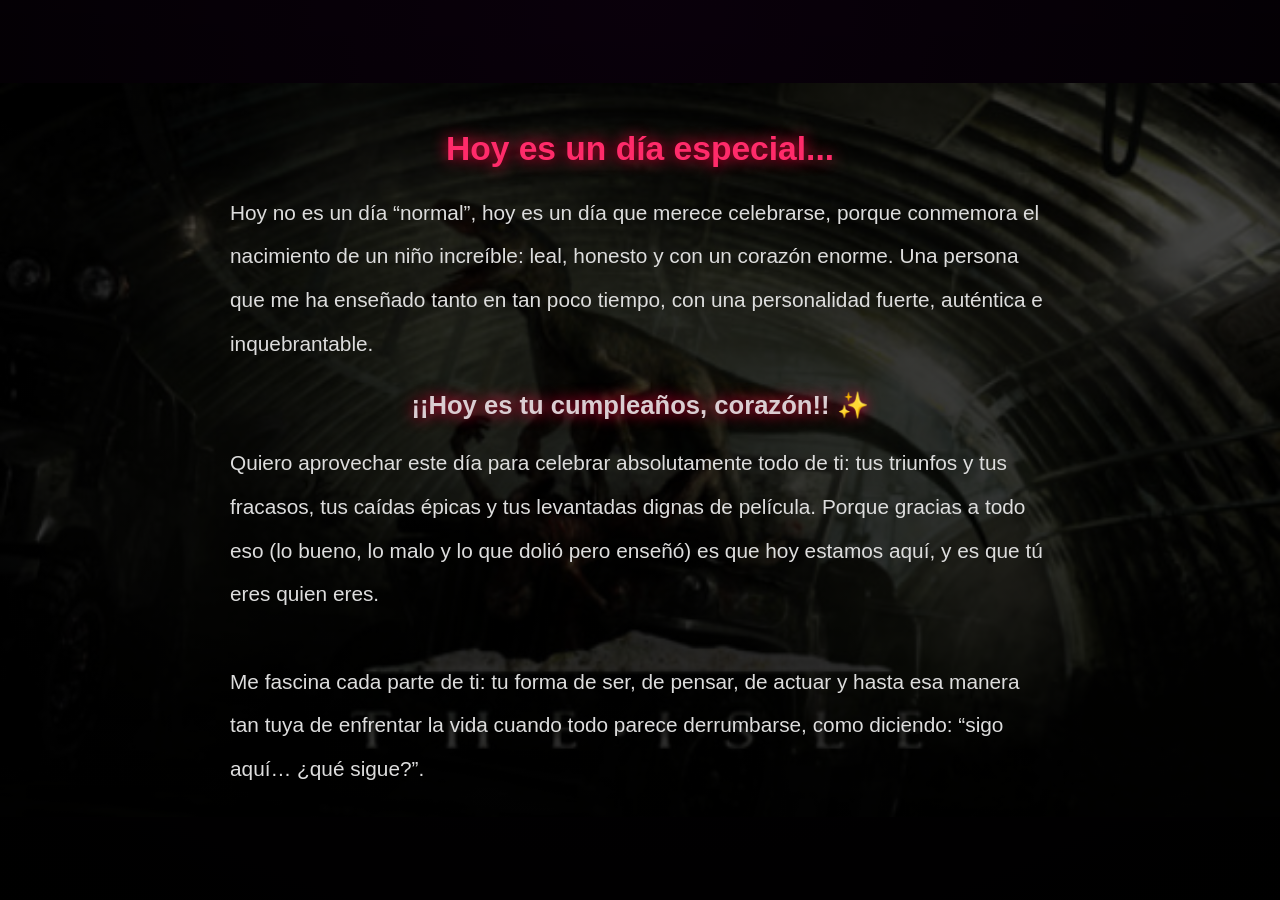
<file: Cumple/index.html>
<!DOCTYPE html>
<html lang="es">
<head>
  <meta charset="UTF-8" />
  <title>Feliz cumpleaños amor mio 💕</title>
  <link rel="stylesheet" href="styles.css">
</head>

<body class="inicio">
  <div class="carta" id="carta">

    <h1>Hoy es un día especial...</h1>

    <p>
      Hoy no es un día “normal”, hoy es un día que merece celebrarse,
      porque conmemora el nacimiento de un niño increíble: leal, honesto y con un corazón enorme.
      Una persona que me ha enseñado tanto en tan poco tiempo, con una personalidad fuerte,
      auténtica e inquebrantable.
    </p>

    <h2>¡¡Hoy es tu cumpleaños, corazón!! ✨</h2>

    <p>
      Quiero aprovechar este día para celebrar absolutamente todo de ti: tus triunfos y tus fracasos,
      tus caídas épicas y tus levantadas dignas de película.
      Porque gracias a todo eso (lo bueno, lo malo y lo que dolió pero enseñó)
      es que hoy estamos aquí, y es que tú eres quien eres.
      <br><br>
      Me fascina cada parte de ti: tu forma de ser, de pensar, de actuar
      y hasta esa manera tan tuya de enfrentar la vida cuando todo parece derrumbarse,
      como diciendo: “sigo aquí… ¿qué sigue?”.
      <br><br>
      Estoy increíblemente orgullosa de ti, más de lo que imaginas.
      Gracias por el tiempo que me das, por tu paciencia infinita,
      por cada risa compartida y cada momento juntos.
      <br><br>
      Gracias por cuidarme de una forma tan sutil, pero tan firme;
      por hacerme sentir segura, querida y feliz.
      Gracias por ser tú, por existir, por ser fuerte,
      por apoyarme y por motivarme a ser una mejor persona.
      <br><br>
      Gracias por todo, mi niño 🌕✨
    </p>

    <div class="galeria">
      <a href="darksouls.html">
        <img src="1.png" alt="Dark Souls">
      </a>
      <a href="valo.html" target="_blank">
        <img src="2.png" alt="Valorant">
      </a>
      <a href="shadow.html" target="_blank">
        <img src="finfond.png" alt="Shadow">
      </a>
    </div>

    <p>
      Cada imagen es una sorpresa hecha con mucho cariño para ti,
      espero que te gusten 🤭🤍.
    </p>

    <div class="secreto" onclick="mostrarSecreto()">
      ▸ Abre aquí corazón, hay un mensaje secreto para ti 💌
      <span id="mensajeSecreto">
        <br><br>
        Eres la forma más bonita que tuvo Dios para decirme "valio la pena todo lo que paso, él cuidara de ti y te hara feliz y tú cuidaras de él".
        <br><br>
        Darling, espero que te guste tu regalito.
        Cada detalle fue hecho pensando en ti y en tus gustos.
        Disfruta mucho tu día y recuerda que siempre que te sientas solo
        y voltees hacia atrás, ahí estaré para recordarte
        que eres el mejor en todo lo que te propones
        y que estoy profundamente orgullosa de ti.
      </span>
    </div>

    <div class="firma">
      — Tu novia que te ama ❤️.
    </div>
  </div>
  <script src="script.js"></script>
</body>
</html>
</file>
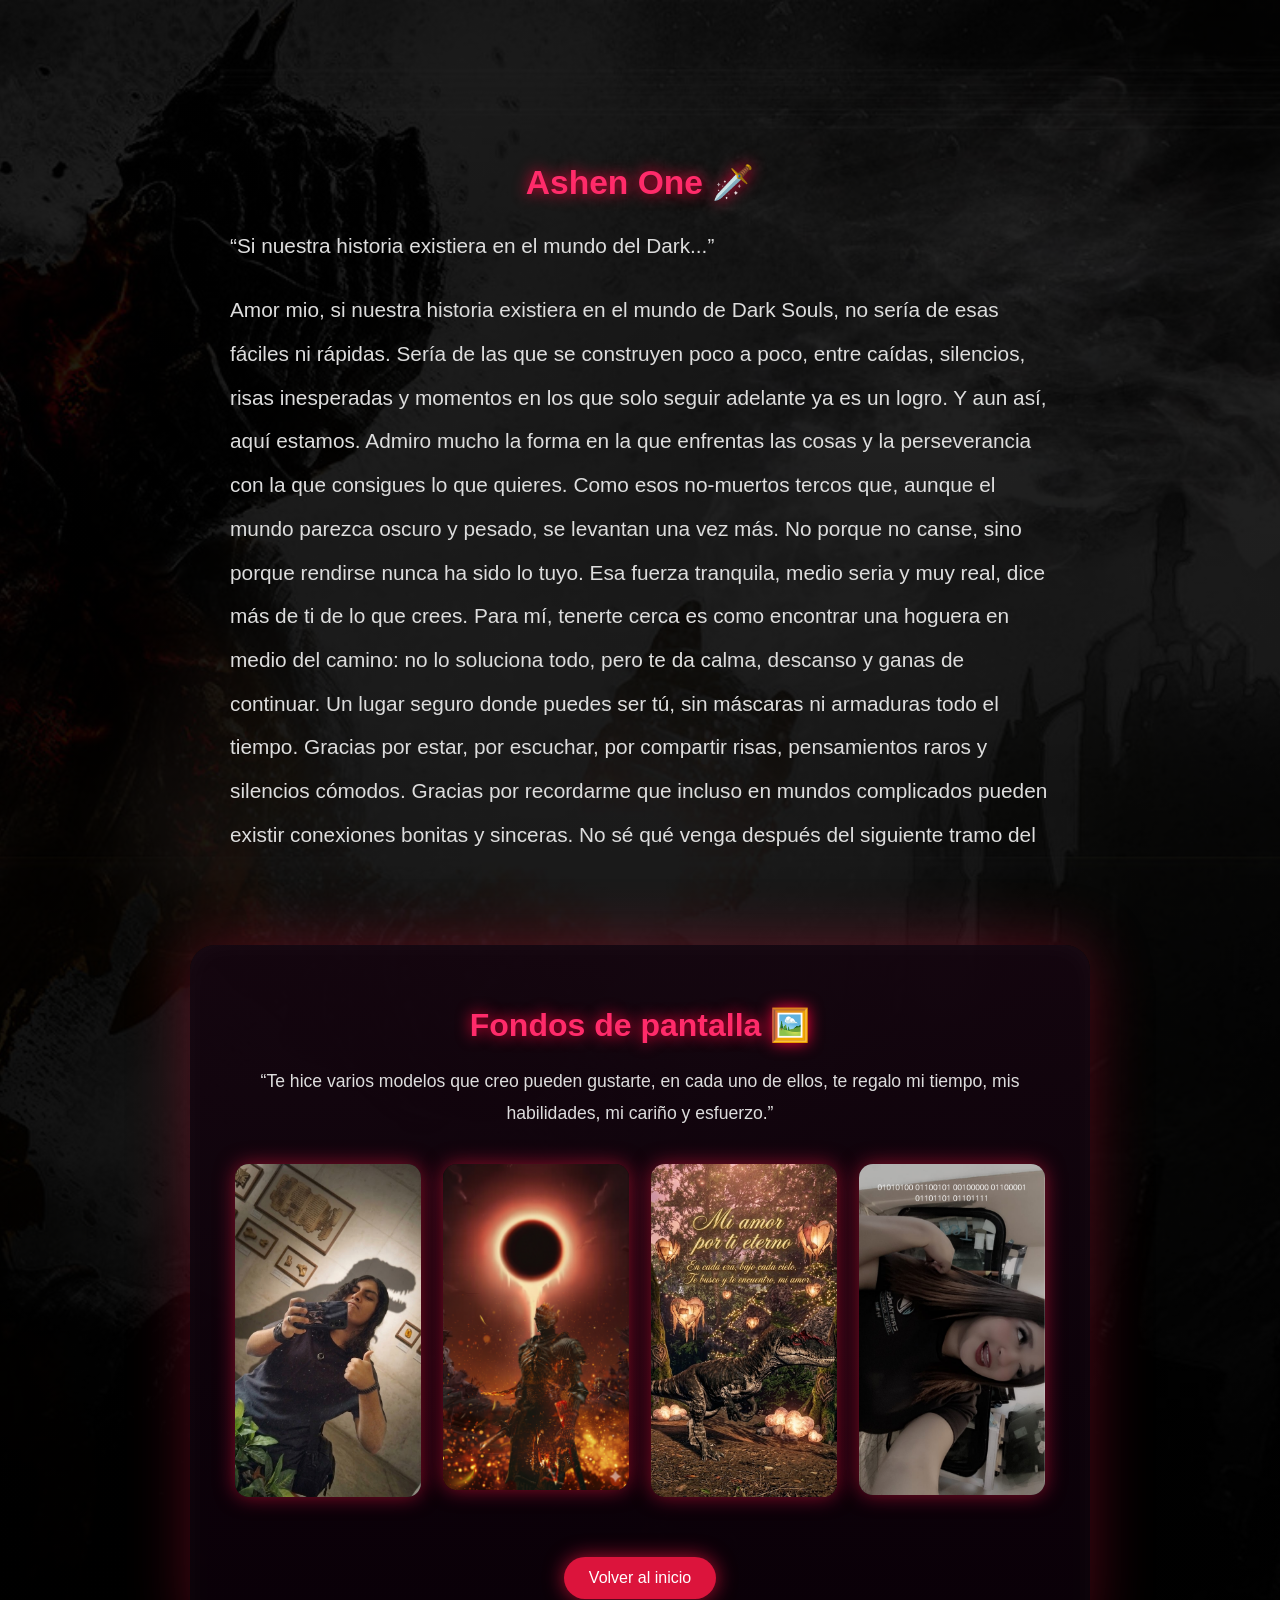
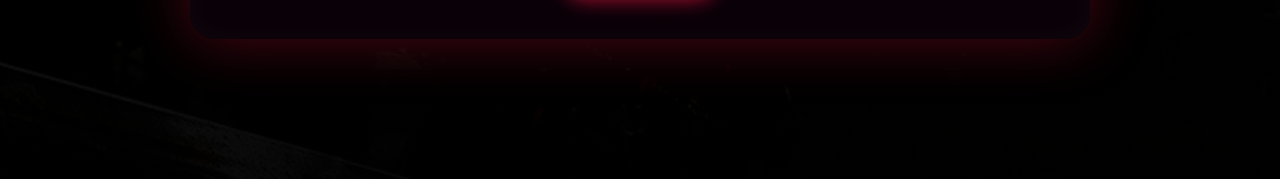
<file: Cumple/darksouls.html>
<!DOCTYPE html>
<html lang="es">
<head>
  <meta charset="UTF-8">
  <title>Dark Souls 🗡️</title>
  <link rel="stylesheet" href="styles.css">
</head>

<body class="souls-bg">
  <div class="carta souls-carta">

    <h1> Ashen One 🗡️</h1>
    <p class="souls-intro">
      “Si nuestra historia existiera en el mundo del Dark...”
    </p>
    <p>
     Amor mio, si nuestra historia existiera en el mundo de Dark Souls, 
     no sería de esas fáciles ni rápidas. Sería de las que se construyen poco a poco, 
     entre caídas, silencios, risas inesperadas y momentos en los que solo seguir adelante
    ya es un logro. Y aun así, aquí estamos.
    Admiro mucho la forma en la que enfrentas las cosas y la perseverancia con la que consigues lo que quieres.
    Como esos no-muertos tercos que, aunque el mundo parezca oscuro y pesado, se levantan una vez más. No porque no canse, sino porque rendirse nunca ha sido lo tuyo. Esa fuerza tranquila, medio seria y muy real, dice más de ti de lo que crees.
    Para mí, tenerte cerca es como encontrar una hoguera en medio del camino:
     no lo soluciona todo, pero te da calma, descanso y ganas de continuar. 
     Un lugar seguro donde puedes ser tú, sin máscaras ni armaduras todo el tiempo.
    Gracias por estar, por escuchar, por compartir risas, pensamientos raros y silencios cómodos. Gracias por recordarme que incluso en mundos complicados pueden existir conexiones bonitas y sinceras.
    No sé qué venga después del siguiente tramo del camino, pero sí sé algo:
    no caminas solo.
    Y mientras sigas avanzando… no estás hueco.<br>
    Te amo mucho mucho 🤍
    </p>

    <div class="firma">
      — Praise the Sun ☀️
    </div>
  </div>
  <div class="panel-fondos">
  <h1>Fondos de pantalla 🖼️</h1>
  <p class="frase">
    “Te hice varios modelos que creo pueden gustarte,  
    en cada uno de ellos, te regalo mi tiempo,  
    mis habilidades, mi cariño y esfuerzo.”
  </p>
  <div class="galeria">
    <img src="souls1.png" alt="">
    <img src="souls2.png" alt="">
    <img src="souls3.png" alt="">
    <img src="souls4.png" alt="">
  </div>
  <button class="btn-volver" onclick="window.location.href='index.html'">
    Volver al inicio
  </button>
</div>
<audio id="bgMusic" loop>
  <source src="darks.mp3" type="audio/mpeg">
  Tu navegador no soporta audio.
</audio>

<script>
  window.addEventListener("DOMContentLoaded", () => {
    const audio = document.getElementById("bgMusic");
    const playPromise = audio.play();
    if (playPromise !== undefined) {
      playPromise.catch(() => {
        document.addEventListener("mousemove", () => {
          audio.play();
        }, { once: true });
      });
    }
  });
</script>

</body>
</html>
</file>
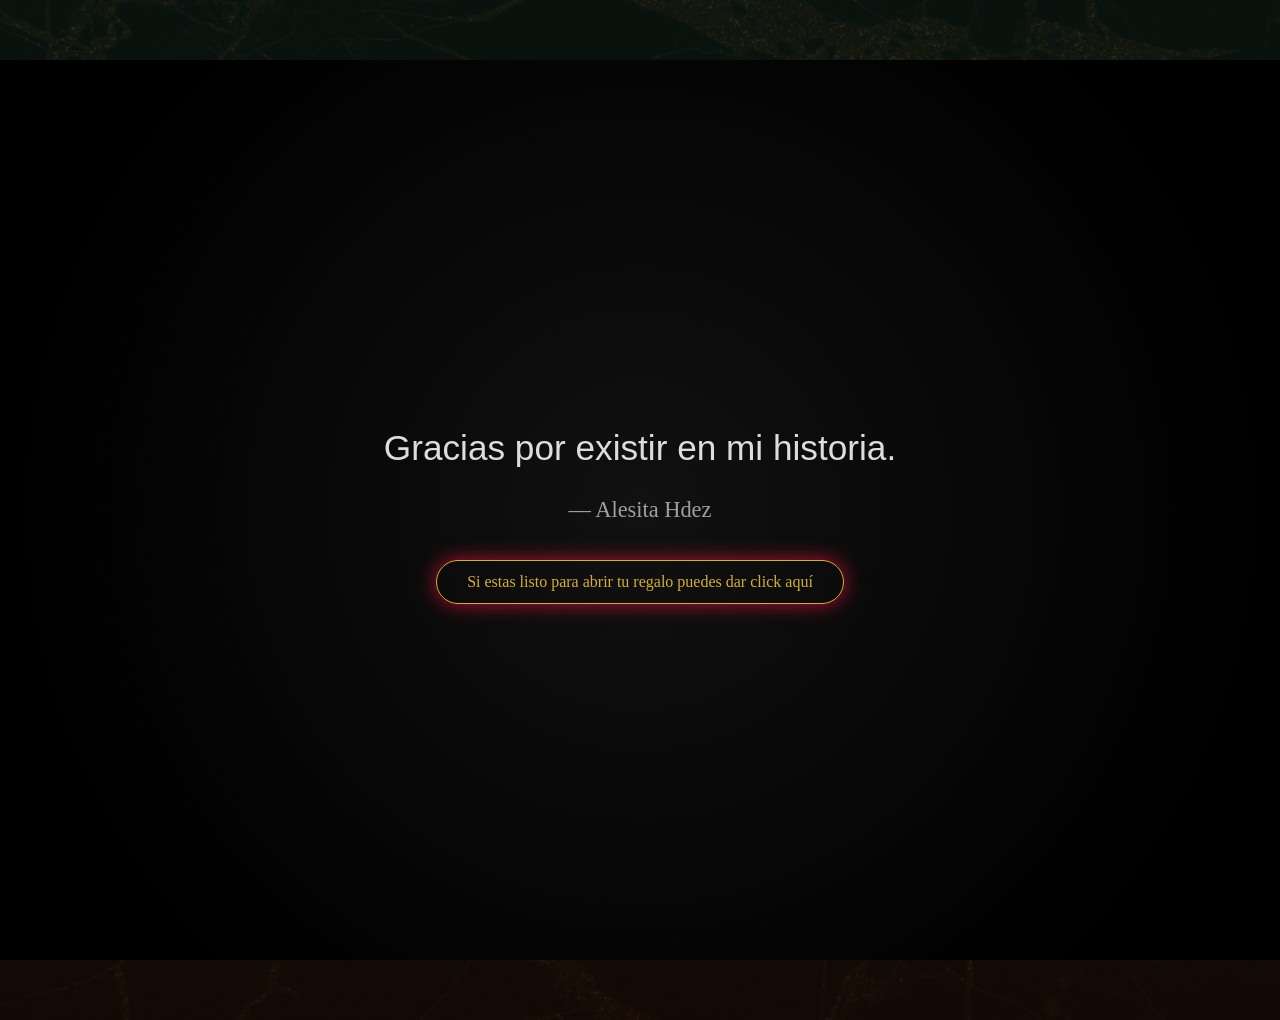
<file: Cumple/final.html>
<!DOCTYPE html>
<html lang="es">
<head>
  <meta charset="UTF-8">
  <title>Gracias 🌕✨</title>
  <link rel="stylesheet" href="final.css">
   <link rel="stylesheet" href="styles.css">
</head>

<body class="gracias-bg">
  <section class="act active final">
    <div class="center">
      <p class="final-text">Gracias por existir en mi historia.</p>
      <p class="signature">— Alesita Hdez</p>
      <button class="btn" onclick="window.open('https://store.steampowered.com/?l=spanish', '_blank')">
  Si estas listo para abrir tu regalo puedes dar click aquí 
</button>
    </div>
  </section>
</body>
</html>
</file>
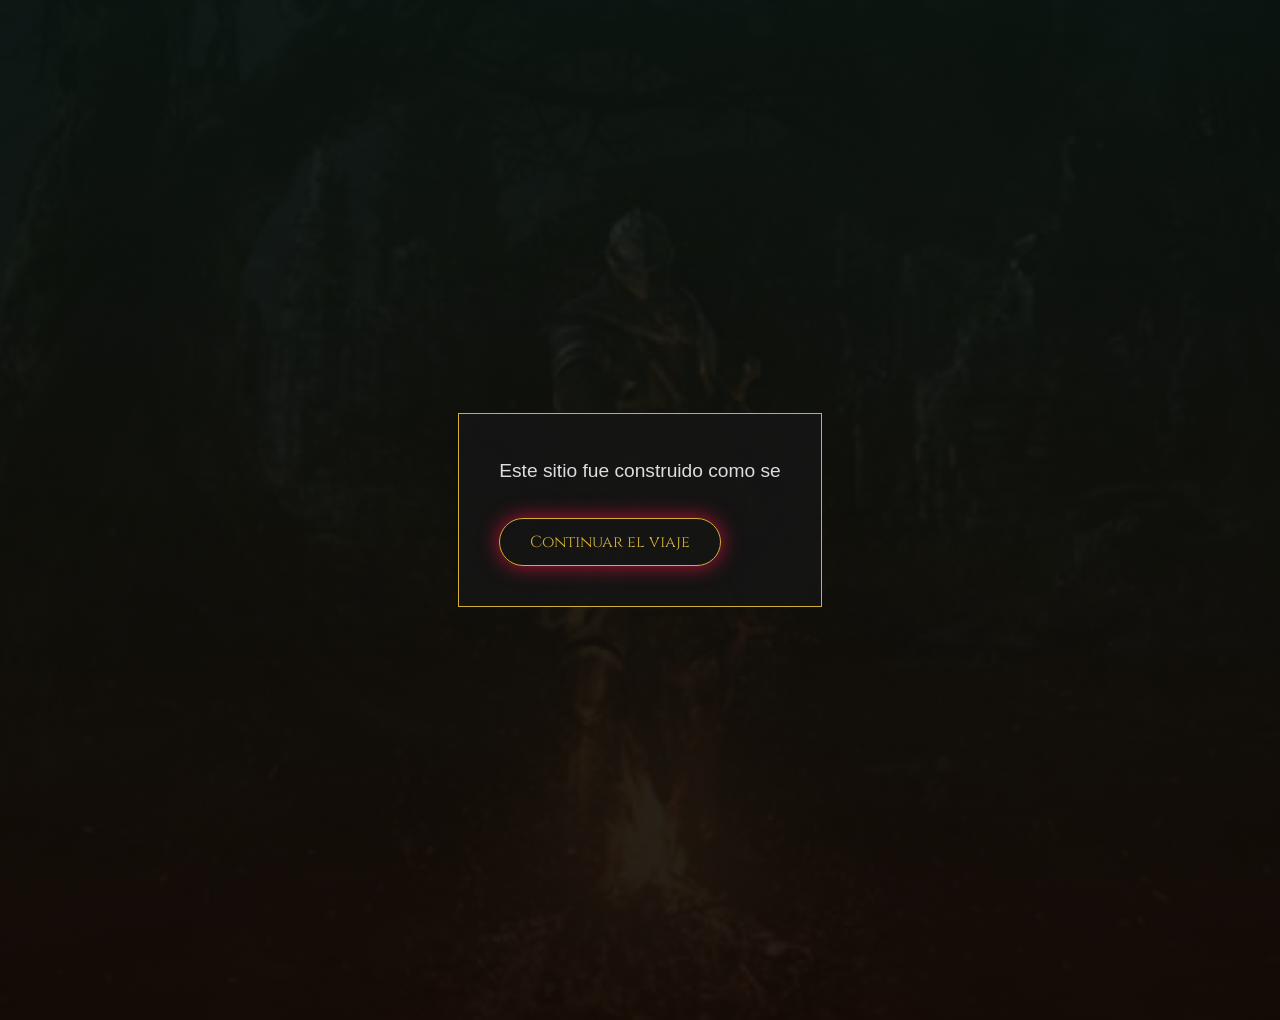
<file: Cumple/pergamino.html>
<!DOCTYPE html>
<html lang="es">
<head>
  <meta charset="UTF-8">
  <title>Nota 📝</title>
  <link href="https://fonts.googleapis.com/css2?family=Cinzel&display=swap" rel="stylesheet">
  <link rel="stylesheet" href="final.css">
  <link rel="stylesheet" href="styles.css">
</head>
<body class="pergamino-bg">
  <section class="act active">
    <div class="scroll">
      <p class="type-text">
        Este sitio fue construido como se forja una espada.<br>
        Con paciencia, cuidado y pensando en quién la sostendrá.<br>
        Cada detalle guarda un recuerdo,<br>
        una intención,<br>
        un pedacito de mí.
      </p>
      <button class="btn" onclick="window.location.href='reliquias.html'">
        Continuar el viaje
      </button>
    </div>
  </section>
  <script src="final.js"></script>
  <script>
    window.onload = () => {
      createEmbers();
      startTyping();
    };
  </script>
</body>
</html>
</file>
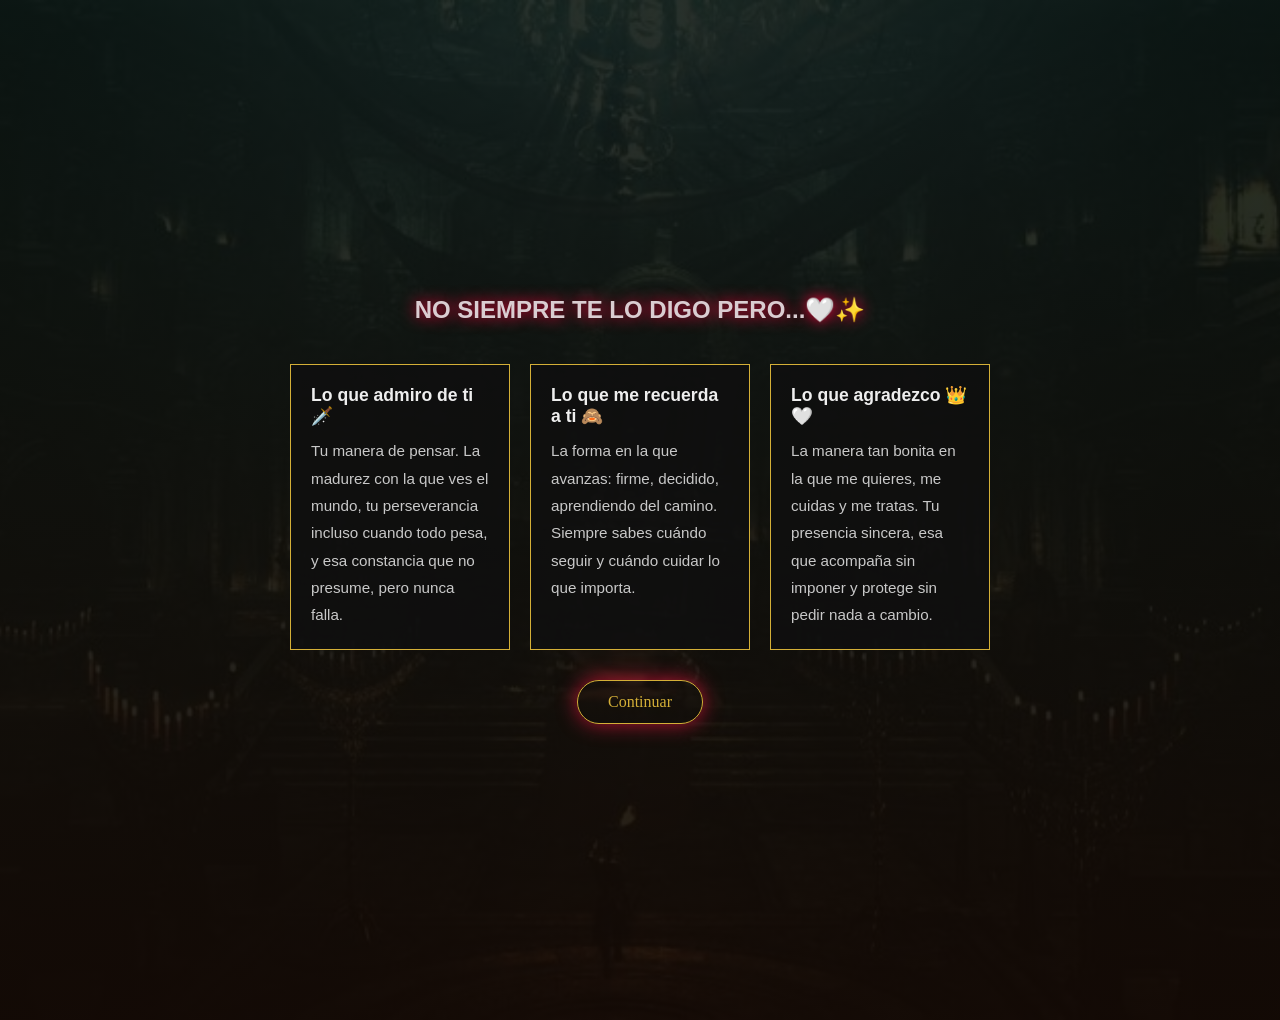
<file: Cumple/reliquias.html>
<!DOCTYPE html>
<html lang="es">
<head>
  <meta charset="UTF-8">
  <title>Remember 🤍✨</title>
  <link rel="stylesheet" href="final.css">
  <link rel="stylesheet" href="styles.css">
</head>
<body class="reliquias-bg">
  <section class="act active" style="flex-direction: column;">
    <h2>NO SIEMPRE TE LO DIGO PERO...🤍✨</h2>

    <div class="relics">
      <div class="relic">
        <h3> Lo que admiro de ti 🗡️</h3>
        <p>
          Tu manera de pensar. La madurez con la que ves el mundo, 
          tu perseverancia incluso cuando todo pesa, 
          y esa constancia que no presume, pero nunca falla.
        </p>
      </div>

      <div class="relic">
        <h3> Lo que me recuerda a ti 🙈</h3>
        <p>
          La forma en la que avanzas: firme, decidido, aprendiendo del camino.  
          Siempre sabes cuándo seguir y cuándo cuidar lo que importa.
        </p>
      </div>

      <div class="relic">
        <h3> Lo que agradezco 👑🤍</h3>
        <p>
          La manera tan bonita en la que me quieres, me cuidas y me tratas.  
          Tu presencia sincera, esa que acompaña sin imponer y protege sin pedir nada a cambio.
        </p>
      </div>
    </div>

    <button class="btn" onclick="window.location.href='sello.html'">
      Continuar
    </button>
  </section>
</body>
</html>
</file>
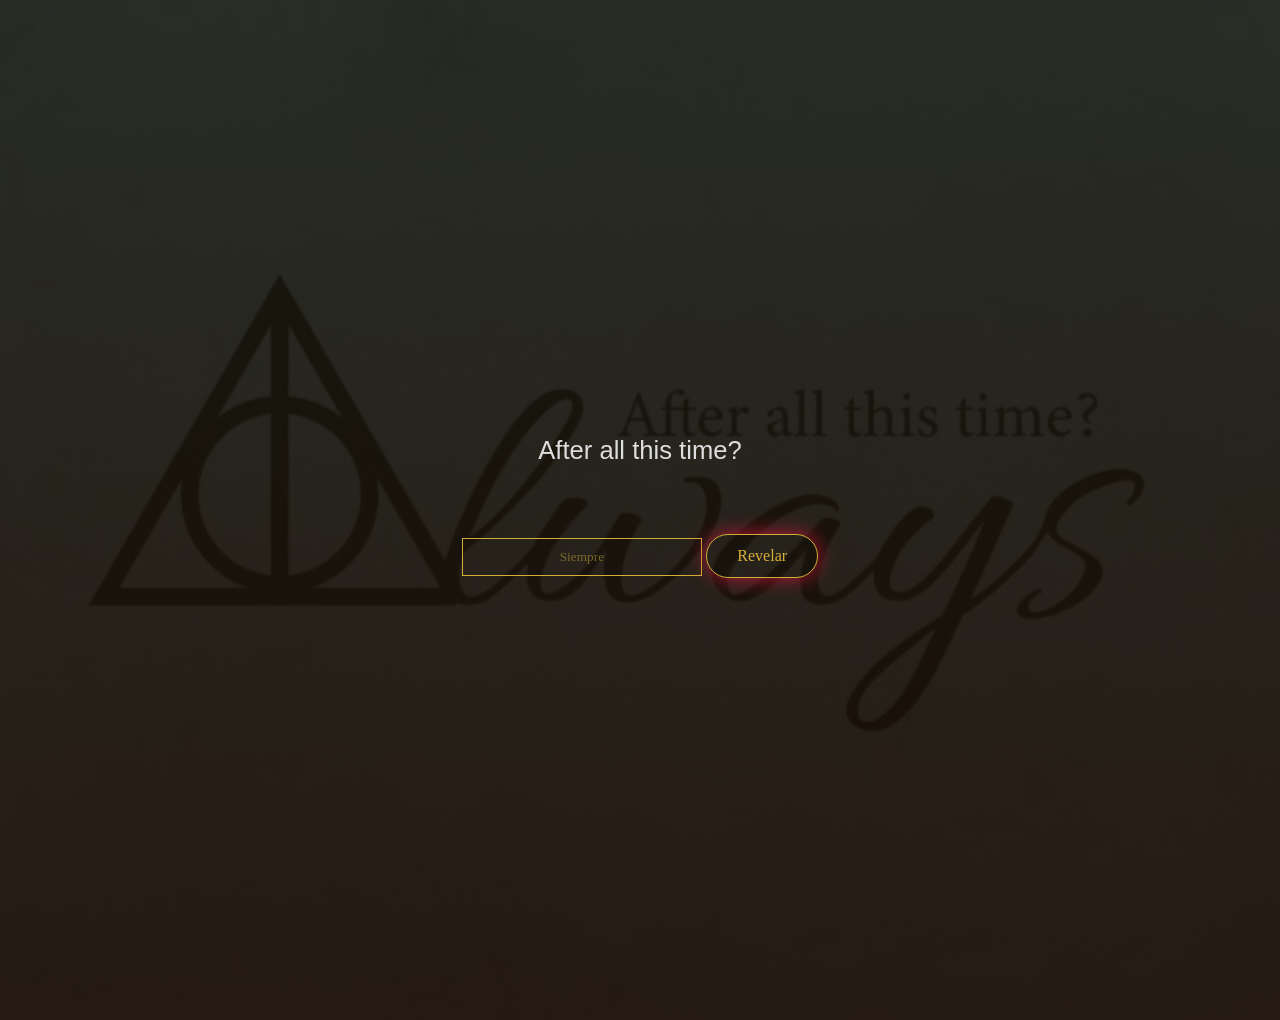
<file: Cumple/sello.html>
<!DOCTYPE html>
<html lang="es">
<head>
  <meta charset="UTF-8">
  <title>Secreto 🔐</title>
  <link rel="stylesheet" href="final.css">
  <link rel="stylesheet" href="styles.css">
</head>
<body class="sello-bg">
  <section class="act active">
    <div class="center">
      <p class="lock-text">After all this time? </p>
      <input type="password" id="secret" placeholder="Siempre">
      <button class="btn" onclick="checkPassword()">Revelar</button>
      <p id="error-msg"></p>
    </div>
  </section>
  <script src="final.js"></script>
</body>
</html>
</file>
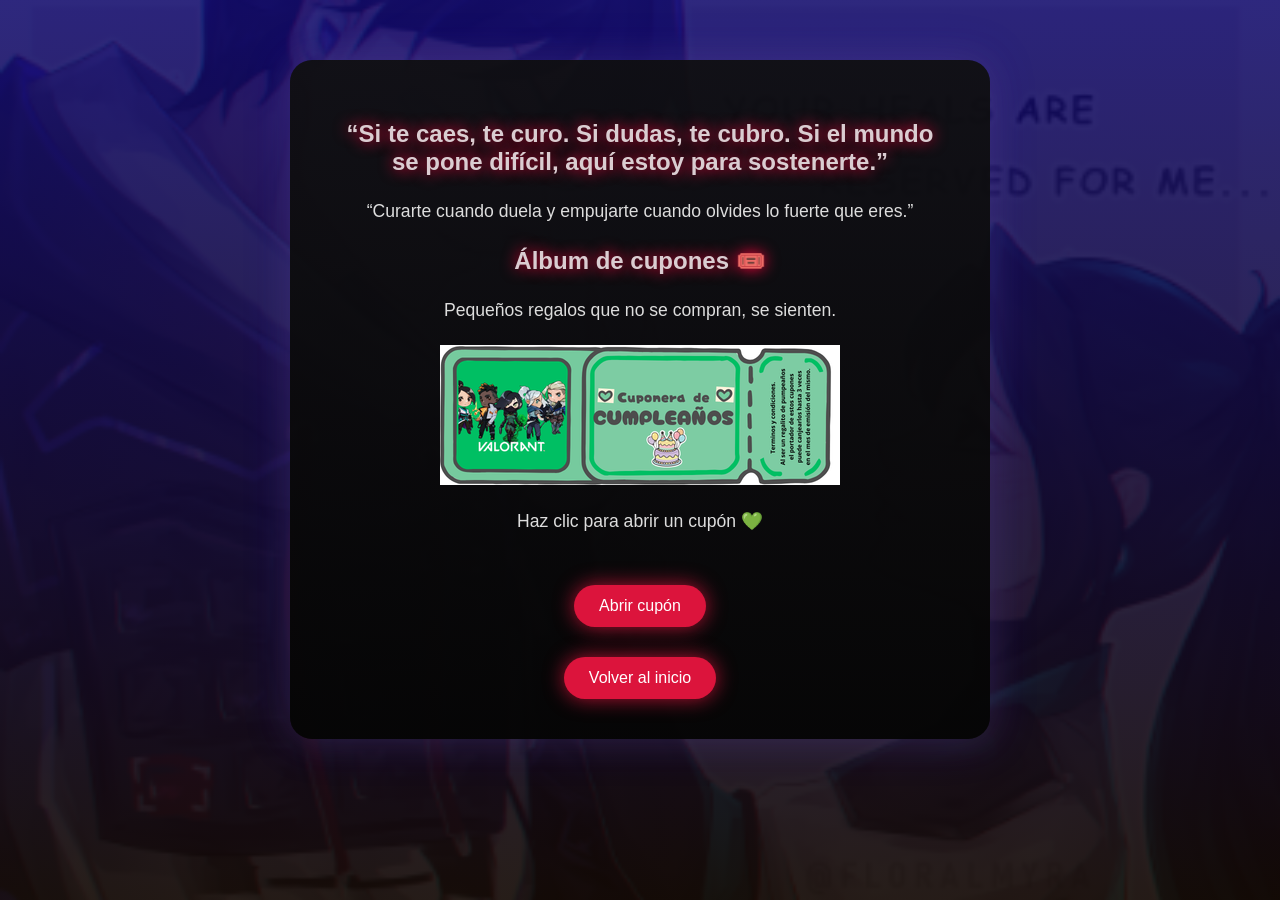
<file: Cumple/valo.html>
<!DOCTYPE html>
<html lang="es">
<head>
  <meta charset="UTF-8">
  <title>Cuponera 🎟️</title>
  <link rel="stylesheet" href="styles.css">
</head>
<body class="valorant-bg">
  <div class="panel-valorant">
    <h2>“Si te caes, te curo.
            Si dudas, te cubro.
            Si el mundo se pone difícil,
            aquí estoy para sostenerte.”</h2>
    <p class="frase">
      “Curarte cuando duela y empujarte cuando olvides lo fuerte que eres.”
    </p>
    <div class="album-cupones">
      <h2>Álbum de cupones 🎟️</h2>
      <p class="subfrase">
        Pequeños regalos que no se compran,  
        se sienten.
      </p>
      <div class="cupon">
        <img id="imgCupon" src="cuponportada.png" alt="Cupón">
        <p id="textoCupon">
          Haz clic para abrir un cupón 💚
        </p>
      </div>
      <button id="btnCupon">
        Abrir cupón
      </button>
    </div>
    <button class="btn-volver" onclick="window.location.href='index.html'">
      Volver al inicio
    </button>
  </div>
  <script src="valorant.js"></script>
</body>
</html>
</file>
<file: Cumple/styles.css>
* {
  box-sizing: border-box;
}

/* ===== BODY GENERAL ===== */
body {
  margin: 0;
  min-height: 100vh;
  display: flex;
  justify-content: center;
  align-items: center;

  background:
    linear-gradient(rgba(0,0,0,0.65), rgba(0,0,0,0.85)),
    url("fondo.png") center / contain no-repeat,
    radial-gradient(circle at top, #1b001f, #000);

  font-family: 'Trebuchet MS', sans-serif;
  color: #eee;
  overflow: hidden;
}

/* ===== SOBRE (SOLO INDEX) ===== */
.sobre {
  width: 90%;
  max-width: 520px;
  height: 320px;
  background: linear-gradient(135deg, #0b0b0b, #900202);
  border-radius: 18px;

  display: flex;
  justify-content: center;
  align-items: center;

  cursor: pointer;
  box-shadow: 0 0 30px rgba(220,20,60,0.8);
  text-align: center;
  transition: transform 0.6s, box-shadow 0.6s;
  z-index: 2;
}

.sobre:hover {
  transform: scale(1.06);
  box-shadow: 0 0 45px rgba(220,20,60,1);
}

.sobre span {
  font-size: 1.6rem;
  color: #fff;
  text-shadow: 0 0 14px crimson;
}

/* ===== CARTA ===== */
.carta {
  width: 94%;
  max-width: 900px;

  max-height: 85vh;
  overflow-y: auto;

  padding: 40px;
  border-radius: 18px;

  animation: aparecer 1.4s ease;
  z-index: 2;
}
.carta p {
  font-size: 1.3rem;   
  line-height: 2.1;      
}

.carta h1 {
  font-size: 2.1rem;
}

.carta h2 {
  font-size: 1.6rem;
  margin-top: 25px;
}

/* ===== ANIMACIÓN ===== */
@keyframes aparecer {
  from {
    opacity: 0;
    transform: scale(0.85);
  }
  to {
    opacity: 1;
    transform: scale(1);
  }
}

/* ===== TEXTO ===== */
h1 {
  text-align: center;
  color: #ff2b6a;
  text-shadow: 0 0 15px #ff003c;
}

h2 {
  text-align: center;
  color: #dacdd1;
  text-shadow: 0 0 15px #ff003c;
}

p {
  font-size: 1.1rem;
  line-height: 1.8;
  color: #ddd;
}

p1 {
  font-size: 1.1rem;
  line-height: 1.8;
  color: #bf74d6;
}

/* ===== FIRMA ===== */
.firma {
  margin-top: 35px;
  text-align: right;
  font-style: italic;
  color: #ff7aa2;
}

/* ===== GALERÍA ===== */
.galeria {
  display: grid;
  grid-template-columns: repeat(auto-fit, minmax(180px, 1fr));
  gap: 22px;
  margin: 35px 0 30px;
}


.galeria img {
  width: 100%;
  border-radius: 14px;
  box-shadow: 0 0 20px rgba(220,20,60,0.6);
  transition: transform 0.4s, box-shadow 0.4s;
  cursor: pointer;
}

.galeria img:hover {
  transform: scale(1.08);
  box-shadow: 0 0 35px rgba(220,20,60,1);
}
.secreto {
  margin-top: 25px;
  cursor: pointer;
  color: #ff9abf;
}

#mensajeSecreto {
  display: none;
}

.secreto.activo #mensajeSecreto {
  display: block;
  margin-top: 15px;
}

button {
  margin-top: 30px;
  padding: 12px 25px;
  border-radius: 25px;
  border: none;
  background: crimson;
  color: white;
  font-size: 1rem;
  cursor: pointer;
  box-shadow: 0 0 20px rgba(220,20,60,0.8);
}

button:hover {
  background: #ff003c;
}
/* ===== DARK  ===== */
body.souls-bg {
  display: block;
  overflow-y: auto;
  padding: 60px 0;

  background:
    linear-gradient(rgba(0,0,0,0.85), rgba(0,0,0,0.95)),
    url("dsfondo.jpg") center / cover no-repeat;
}

body.souls-bg .carta {
  display: block;
  margin: 40px auto;
}

.panel-fondos {
  max-width: 900px;
  margin: 80px auto;
  padding: 40px 45px;
  border-radius: 25px;

  background: linear-gradient(
    rgba(20, 5, 15, 0.92),
    rgba(10, 0, 8, 0.95)
  );

  box-shadow:
    0 0 60px rgba(220, 20, 60, 0.35),
    inset 0 0 30px rgba(255, 255, 255, 0.03);

  text-align: center;
}
/* ===== VALO ===== */
body.valorant-bg {
  display: block;
  overflow-y: auto;
  padding: 60px 0;
  min-height: 100vh;
  
  background:
    linear-gradient(
      rgba(17, 10, 108, 0.88),
      rgba(20, 10, 5, 0.92)
    ),
    url("valfondo.png") center / cover no-repeat;

  font-family: 'Trebuchet MS', sans-serif;
}
.panel-valorant {
  max-width: 700px;
  width: 94%;
  margin: 0 auto;

  padding: 40px;
  border-radius: 22px;

  background: linear-gradient(
    rgba(15, 15, 15, 0.92),
    rgba(5, 5, 5, 0.96)
  );

  box-shadow:
    0 0 45px rgba(0, 26, 255, 0.25),
    0 0 35px rgba(255, 140, 0, 0.15);

  text-align: center;
}
/* ===== FINAL ===== */
body.final-bg {
  display: block;
  overflow-y: auto;
  padding: 60px 0;
  min-height: 100vh;
  
  background:
    linear-gradient(
      rgba(10, 20, 15, 0.88),
      rgba(20, 10, 5, 0.92)
    ),
    url("finfond.png") center / cover no-repeat;

  font-family: 'Trebuchet MS', sans-serif;
}

/* ===== PERGAMINO ===== */
body.pergamino-bg {
  display: block;
  overflow-y: auto;
  padding: 60px 0;
  min-height: 100vh;
  
  background:
    linear-gradient(
      rgba(10, 20, 15, 0.88),
      rgba(20, 10, 5, 0.92)
    ),
    url("fond1.jpg") center / cover no-repeat;

  font-family: 'Trebuchet MS', sans-serif;
}

/* ===== RELIQUIAS ===== */
body.reliquias-bg {
  display: block;
  overflow-y: auto;
  padding: 60px 0;
  min-height: 100vh;
  
  background:
    linear-gradient(
      rgba(10, 20, 15, 0.88),
      rgba(20, 10, 5, 0.92)
    ),
    url("reli.jpg") center / cover no-repeat;

  font-family: 'Trebuchet MS', sans-serif;
}

/* ===== RELIQUIAS ===== */
body.sello-bg {
  display: block;
  overflow-y: auto;
  padding: 60px 0;
  min-height: 100vh;
  
  background:
    linear-gradient(
      rgba(10, 20, 15, 0.88),
      rgba(20, 10, 5, 0.92)
    ),
    url("alwa.jpg") center / cover no-repeat;

  font-family: 'Trebuchet MS', sans-serif;
}
/* ===== Gracias ===== */
body.gracias-bg {
  display: block;
  overflow-y: auto;
  padding: 60px 0;
  min-height: 100vh;
  
  background:
    linear-gradient(
      rgba(10, 20, 15, 0.88),
      rgba(20, 10, 5, 0.92)
    ),
    url("gracias.jpg") center / cover no-repeat;

  font-family: 'Trebuchet MS', sans-serif;
}

/* ===== SORPRESA FINAL ===== */
body.dragonball-bg {
  display: flex;
  justify-content: center;
  align-items: center;

  background:
    radial-gradient(circle at center, rgba(255, 200, 0, 0.25), transparent 60%),
    linear-gradient(rgba(0,0,0,0.75), rgba(0,0,0,0.9)),
    url("fondfin.jpg") center / contain no-repeat,
    radial-gradient(circle at top, #1b001f, #000);

  overflow: hidden;
}

/* Aura de energía */
.aura-db {
  position: absolute;
  width: 340px;
  height: 340px;
  border-radius: 50%;

  background: radial-gradient(circle,
    rgba(255,255,255,0.9),
    rgba(255,200,0,0.6),
    rgba(255,120,0,0.35),
    transparent
  );

  filter: blur(14px);
  animation: auraPulseDB 2s infinite ease-in-out;
  z-index: 1;
}

@keyframes auraPulseDB {
  0% {
    transform: scale(1);
    opacity: 0.6;
  }
  50% {
    transform: scale(1.4);
    opacity: 1;
  }
  100% {
    transform: scale(1);
    opacity: 0.6;
  }
}

/* ===== Jojos ===== */
body.jojos-bg {
  display: flex;
  justify-content: center;
  align-items: center;

  background:
    radial-gradient(circle at center, rgba(255, 200, 0, 0.25), transparent 60%),
    linear-gradient(rgba(0,0,0,0.75), rgba(0,0,0,0.9)),
    url("dio1_orig.jpg") center / contain no-repeat,
    radial-gradient(circle at top, #1b001f, #000);

  overflow: hidden;
}

.btn1 {
  position: relative;
  padding: 12px 24px;
  font-size: 16px;
  cursor: pointer;
  z-index: 10;
}

.btn1::after {
  content: "";
  position: absolute;
  top: -160px; 
  left: 50%;
  transform: translateX(-50%);
  width: 150px; 
  height: 150px;
  background: url("sheha.jpg") no-repeat center / contain;
  opacity: 0;
  pointer-events: none;
  transition: opacity 0.3s ease, transform 0.3s ease;
}

.btn1:hover::after {
  opacity: 1;
  transform: translateX(-50%) translateY(-10px); 
}
.btn-music {
  margin-top: 15px;
  padding: 10px 20px;
  border: none;
  border-radius: 20px;
  background: gold;
  font-weight: bold;
  cursor: pointer;
  transition: 0.3s ease;
}

.btn-music:hover {
  transform: scale(1.1);
  box-shadow: 0 0 15px gold;
}
</file>
<file: Cumple/final.css>
* {
  margin: 0;
  padding: 0;
  box-sizing: border-box;
}

body {
  font-family: 'Cinzel', serif;
  background: radial-gradient(circle at top, #111 0%, #000 70%);
  color: #d4af37; 
  overflow: hidden;
}
.act {
  display: none;
  min-height: 100vh;
  padding: 40px;
  width: 100%;
}
.act.active {
  display: flex !important;
  align-items: center;
  justify-content: center;
  animation: fadeIn 1.5s ease;
}

.center {
  text-align: center;
  max-width: 700px;
}

.intro-text {
  font-size: 1.8rem;
  margin-bottom: 12px;
  opacity: 0.85;
}

.delay {
  animation: fadeIn 3s ease;
}

.lock-text {
  font-size: 1.6rem;
  margin-bottom: 30px;
}

.final-text {
  font-size: 2.2rem;
  margin-bottom: 10px;
}

.signature {
  font-family: 'Uncial Antiqua', cursive;
  font-size: 1.4rem;
  opacity: 0.7;
}

.btn {
  margin-top: 30px;
  padding: 12px 30px;
  font-family: 'Cinzel', serif;
  font-size: 1rem;
  color: #d4af37;
  background: transparent;
  border: 1px solid #d4af37;
  cursor: pointer;
  transition: all 0.3s ease;
}

.btn:hover {
  background: #d4af37;
  color: #000;
}

/* PERGAMINO */
.scroll {
  background: rgba(20, 20, 20, 0.9);
  border: 1px solid #d4af37;
  padding: 40px;
  max-width: 700px;
  animation: fadeIn 2s ease;
}

.type-text {
  line-height: 1.8;
  font-size: 1.2rem;
}

/* RELIQUIAS */
.relics {
  display: flex;
  gap: 20px;
  margin-top: 40px;
  flex-wrap: wrap;
  justify-content: center;
}

.relic {
  background: rgba(15, 15, 15, 0.9);
  border: 1px solid #d4af37;
  padding: 20px;
  width: 220px;
  transition: transform 0.3s ease;
}

.relic:hover {
  transform: translateY(-6px);
}

.relic h3 {
  margin-bottom: 10px;
  font-size: 1.1rem;
}

.relic p {
  font-size: 0.95rem;
  opacity: 0.9;
}

/* INPUT */
input {
  padding: 10px;
  width: 240px;
  background: transparent;
  border: 1px solid #d4af37;
  color: #d4af37;
  font-family: 'Cinzel', serif;
  text-align: center;
}

input::placeholder {
  color: rgba(212, 175, 55, 0.5);
}

#error-msg {
  margin-top: 15px;
  color: #aa3333;
  font-size: 0.9rem;
}

/* FINAL */
.final {
  background: radial-gradient(circle at center, #111 0%, #000 80%);
}

/* ANIMACIONES */
@keyframes fadeIn {
  from {
    opacity: 0;
    transform: translateY(20px);
  }
  to {
    opacity: 1;
    transform: translateY(0);
  }
}
.ember {
  position: fixed;
  width: 4px;
  height: 4px;
  background: #ff4500;
  border-radius: 50%;
  pointer-events: none;
  animation: flyUp 3s linear forwards;
  z-index: 999;
}

@keyframes flyUp {
  0% { transform: translateY(0) rotate(0deg); opacity: 1; }
  100% { transform: translateY(-100vh) rotate(360deg); opacity: 0; }
}
</file>
